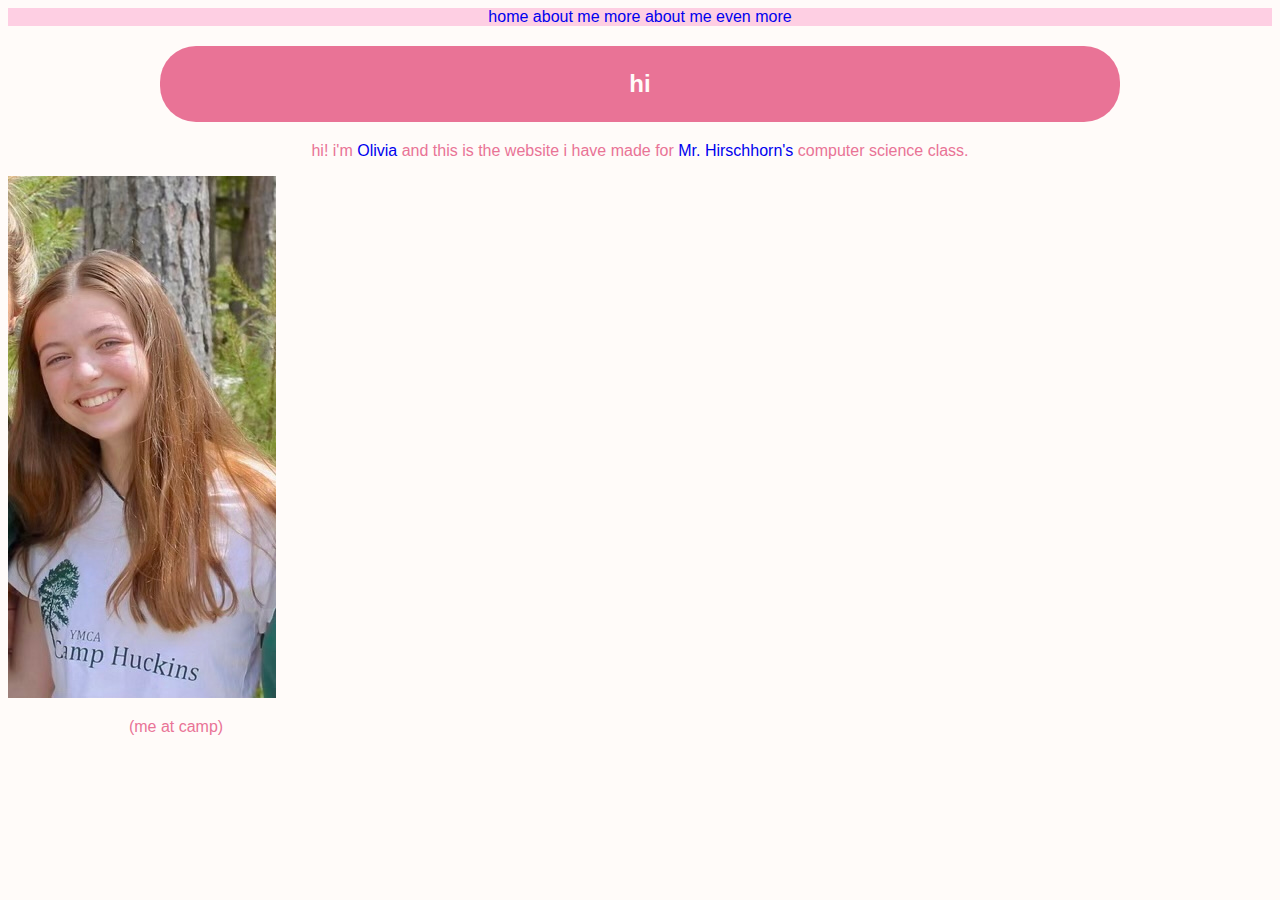
<file: index.html>
<!DOCTYPE html>

<html lang="en">
    <head>
        <!-- Required Bootstrap meta tags -->
        <meta charset="utf-8">
        <meta name="viewport" content="width=device-width, initial-scale=1">

        <!-- Bootstrap CSS -->
        <link href="https://cdn.jsdelivr.net/npm/bootstrap@5.1.3/dist/css/bootstrap.min.css" rel="stylesheet" integrity="sha384-1BmE4kWBq78iYhFldvKuhfTAU6auU8tT94WrHftjDbrCEXSU1oBoqyl2QvZ6jIW3" crossorigin="anonymous">

        <!-- Bootstrap JavaScript Bundle with Popper -->
        <script src="https://cdn.jsdelivr.net/npm/bootstrap@5.1.3/dist/js/bootstrap.bundle.min.js" integrity="sha384-ka7Sk0Gln4gmtz2MlQnikT1wXgYsOg+OMhuP+IlRH9sENBO0LRn5q+8nbTov4+1p" crossorigin="anonymous"></script>

        <!-- CSS -->
        <link href="styles.css" rel="stylesheet">

        <title>olivia!</title>
    </head>
    <body>
        <nav class="navbar navbar-light justify-content-end" >
            <a class="nav-link" href="index.html">home</a> 
            <a class="nav-link" href="page1.html">about me</a>
            <a class="nav-link" href="page2.html">more about me</a>
            <a class="nav-link" href="page3.html">even more</a>
        </nav>
        <h2 class="homehead aligning">hi</h2>
        <p class="hometext aligning">
            hi! i'm <a href="https://twitter.com/oliviarodrigo">Olivia</a> and this is the website i have made for <a href="https://twitter.com/jhirschhorn">Mr. Hirschhorn's</a> computer science class.
        </p>
        <div class="mx-auto card">
            <img class="card-img-top" alt="me" src="media/me.jpg">
            <p class="hometext card-body">(me at camp)</p>
        </div>
        
    </body>
</html>
</file>
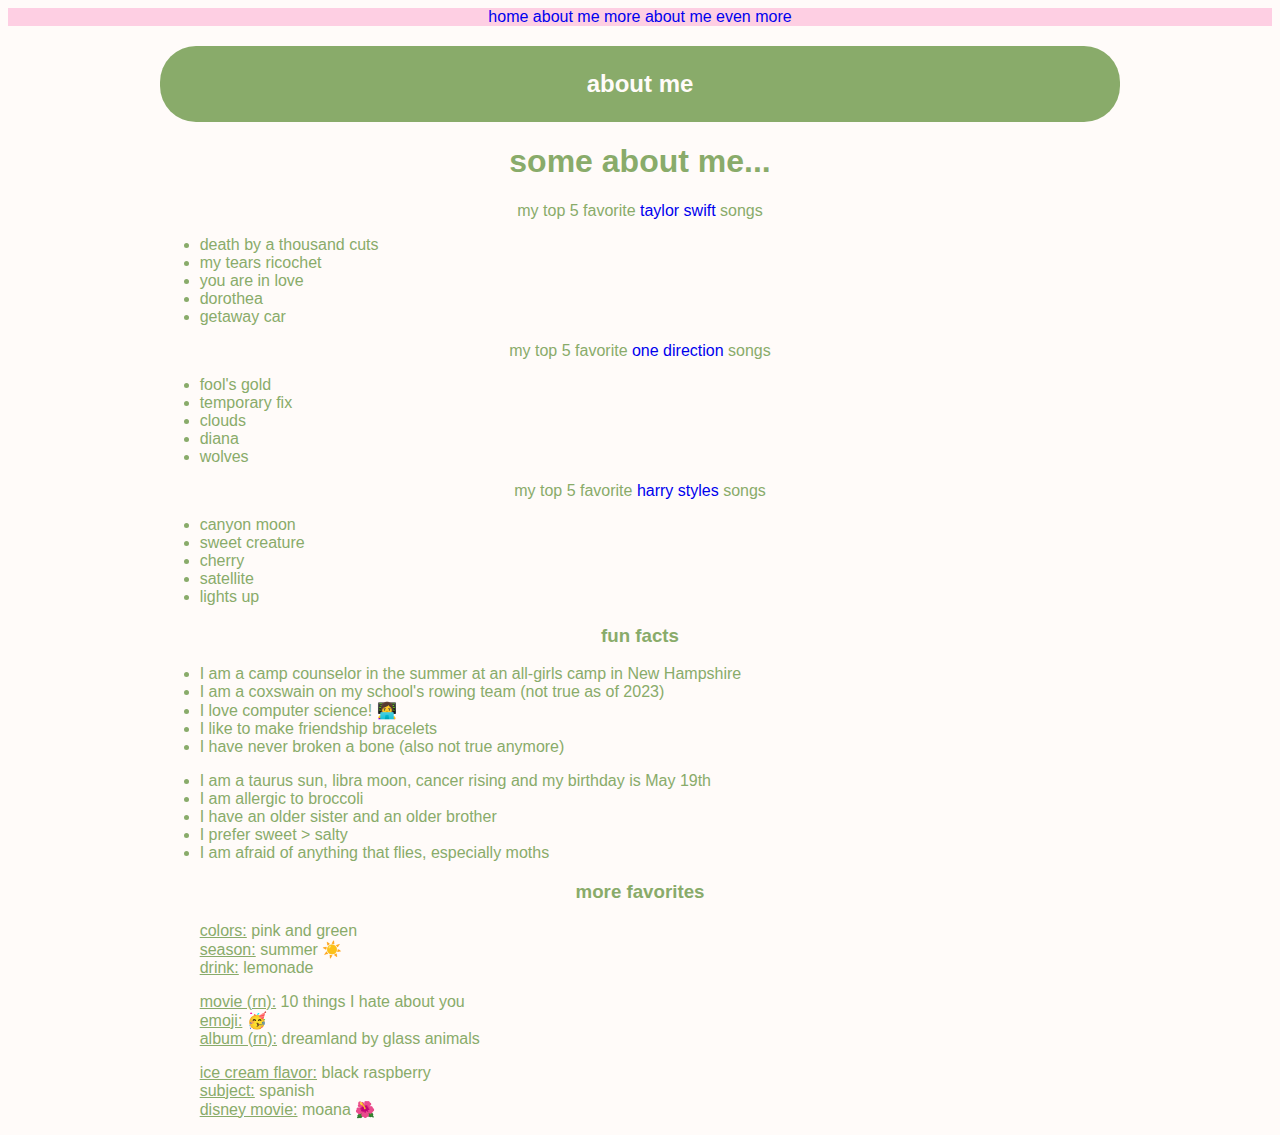
<file: page1.html>
<!DOCTYPE html>

<html lang="en">
    <head>
        <!-- Required Bootstrap meta tags -->
        <meta charset="utf-8">
        <meta name="viewport" content="width=device-width, initial-scale=1">

        <!-- Bootstrap CSS -->
        <link href="https://cdn.jsdelivr.net/npm/bootstrap@5.1.3/dist/css/bootstrap.min.css" rel="stylesheet" integrity="sha384-1BmE4kWBq78iYhFldvKuhfTAU6auU8tT94WrHftjDbrCEXSU1oBoqyl2QvZ6jIW3" crossorigin="anonymous">

        <!-- Bootstrap JavaScript Bundle with Popper -->
        <script src="https://cdn.jsdelivr.net/npm/bootstrap@5.1.3/dist/js/bootstrap.bundle.min.js" integrity="sha384-ka7Sk0Gln4gmtz2MlQnikT1wXgYsOg+OMhuP+IlRH9sENBO0LRn5q+8nbTov4+1p" crossorigin="anonymous"></script>

        <!-- CSS -->
        <link href="styles.css" rel="stylesheet">

        <title>olivia!</title>
    </head>
    <body>
        <nav class="navbar navbar-light justify-content-end" >
            <a class="nav-link" href="index.html">home</a>
            <a class="nav-link" href="page1.html">about me</a>
            <a class="nav-link" href="page2.html">more about me</a>
            <a class="nav-link" href="page3.html">even more</a>
        </nav>
        <h2 class="abouthead aligning">about me</h2>
        <div class="aligning abouttext">
            <h1 style="text-align: center;">some about me...</h1>
        </div>
        <div class="row aligning abouttext">
            <div class="col">
                <p>my top 5 favorite <a href="https://open.spotify.com/artist/06HL4z0CvFAxyc27GXpf02">taylor swift</a> songs</p>
                <ul> 
                    <li>death by a thousand cuts</li>
                    <li>my tears ricochet</li>
                    <li>you are in love</li>
                    <li>dorothea</li>
                    <li>getaway car</li>
                </ul>
            </div>
            <div class="col">
                <p>my top 5 favorite <a href="https://open.spotify.com/artist/4AK6F7OLvEQ5QYCBNiQWHq">one direction</a> songs</p>
                <ul>
                    <li>fool's gold</li>
                    <li>temporary fix</li>
                    <li>clouds</li>
                    <li>diana</li>
                    <li>wolves</li>
                </ul>
            </div>
            <div class="col">
                <p>my top 5 favorite <a href="https://open.spotify.com/artist/6KImCVD70vtIoJWnq6nGn3">harry styles</a> songs</p>
                <ul>
                    <li>canyon moon</li>
                    <li>sweet creature</li>
                    <li>cherry</li>
                    <li>satellite</li>
                    <li>lights up</li>
                </ul>
            </div>
        </div>
        <div class="row aligning abouttext">
            <h3>fun facts</h3>
            <div class="col">
                <ul>
                    <li>I am a camp counselor in the summer at an all-girls camp in New Hampshire</li>
                    <li>I am a coxswain on my school's rowing team (not true as of 2023)</li>
                    <li>I love computer science! 👩‍💻</li>
                    <li>I like to make friendship bracelets</li>
                    <li>I have never broken a bone (also not true anymore)</li>
                </ul>
            </div>
            <div class="col">
                <ul>
                    <li>I am a taurus sun, libra moon, cancer rising and my birthday is May 19th</li>
                    <li>I am allergic to broccoli </li>
                    <li>I have an older sister and an older brother</li>
                    <li>I prefer sweet > salty</li>
                    <li>I am afraid of anything that flies, especially moths</li>
                </ul>
            </div>
        </div>
        <div class="row aligning abouttext">
            <h3>more favorites</h3>
            <div class="col">
                <ol>
                    <li><u>colors:</u> pink and green</li>
                    <li><u>season:</u> summer ☀️</li>
                    <li><u>drink:</u> lemonade</li>
                </ol>
            </div>
            <div class="col">
                <ol>
                    <li><u>movie (rn):</u> 10 things I hate about you</li>
                    <li><u>emoji:</u> 🥳</li>
                    <li><u>album (rn):</u> dreamland by glass animals</li>
                </ol>
            </div>
            <div class="col">
                <ol>
                    <li><u>ice cream flavor:</u> black raspberry</li>
                    <li><u>subject:</u> spanish</li>
                    <li><u>disney movie:</u> moana 🌺</li>
                    <li><u></u> </li>
                </ol>
            </div>
        </div>
    </body>
</html>
</file>
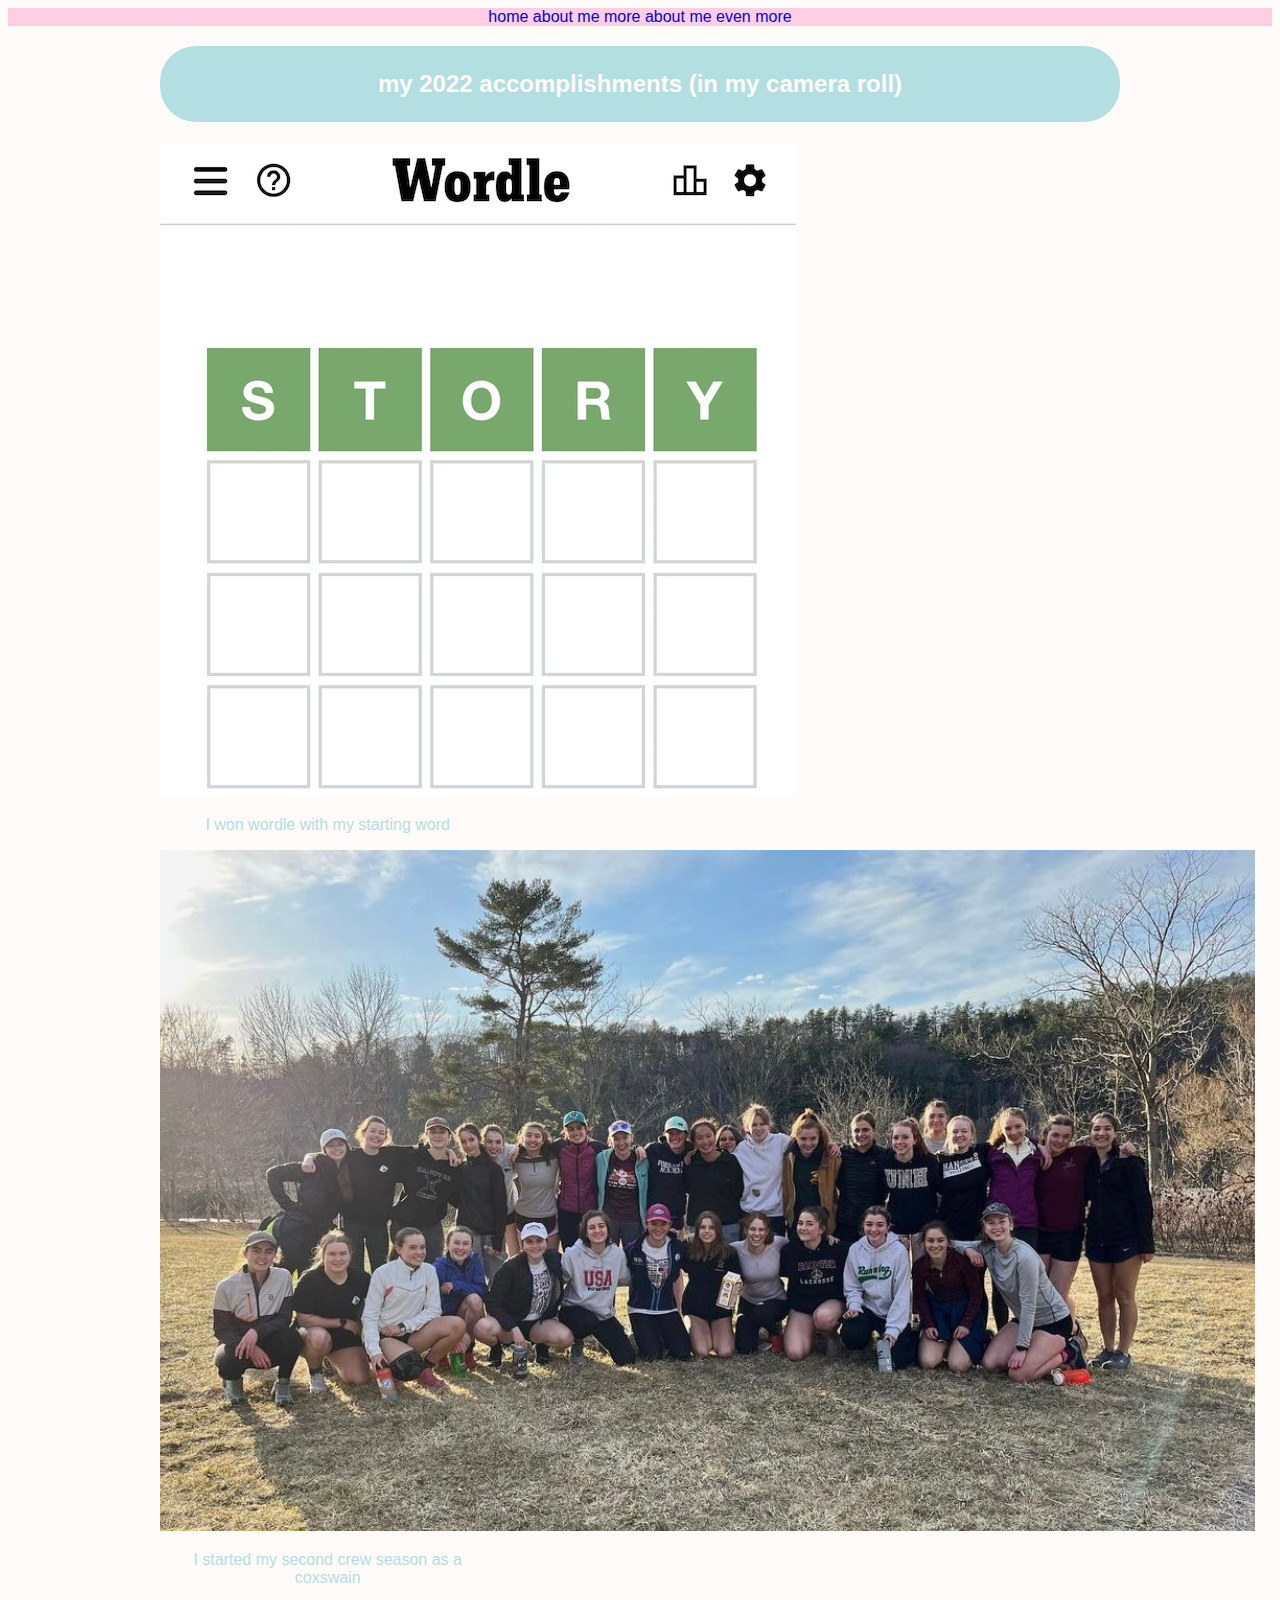
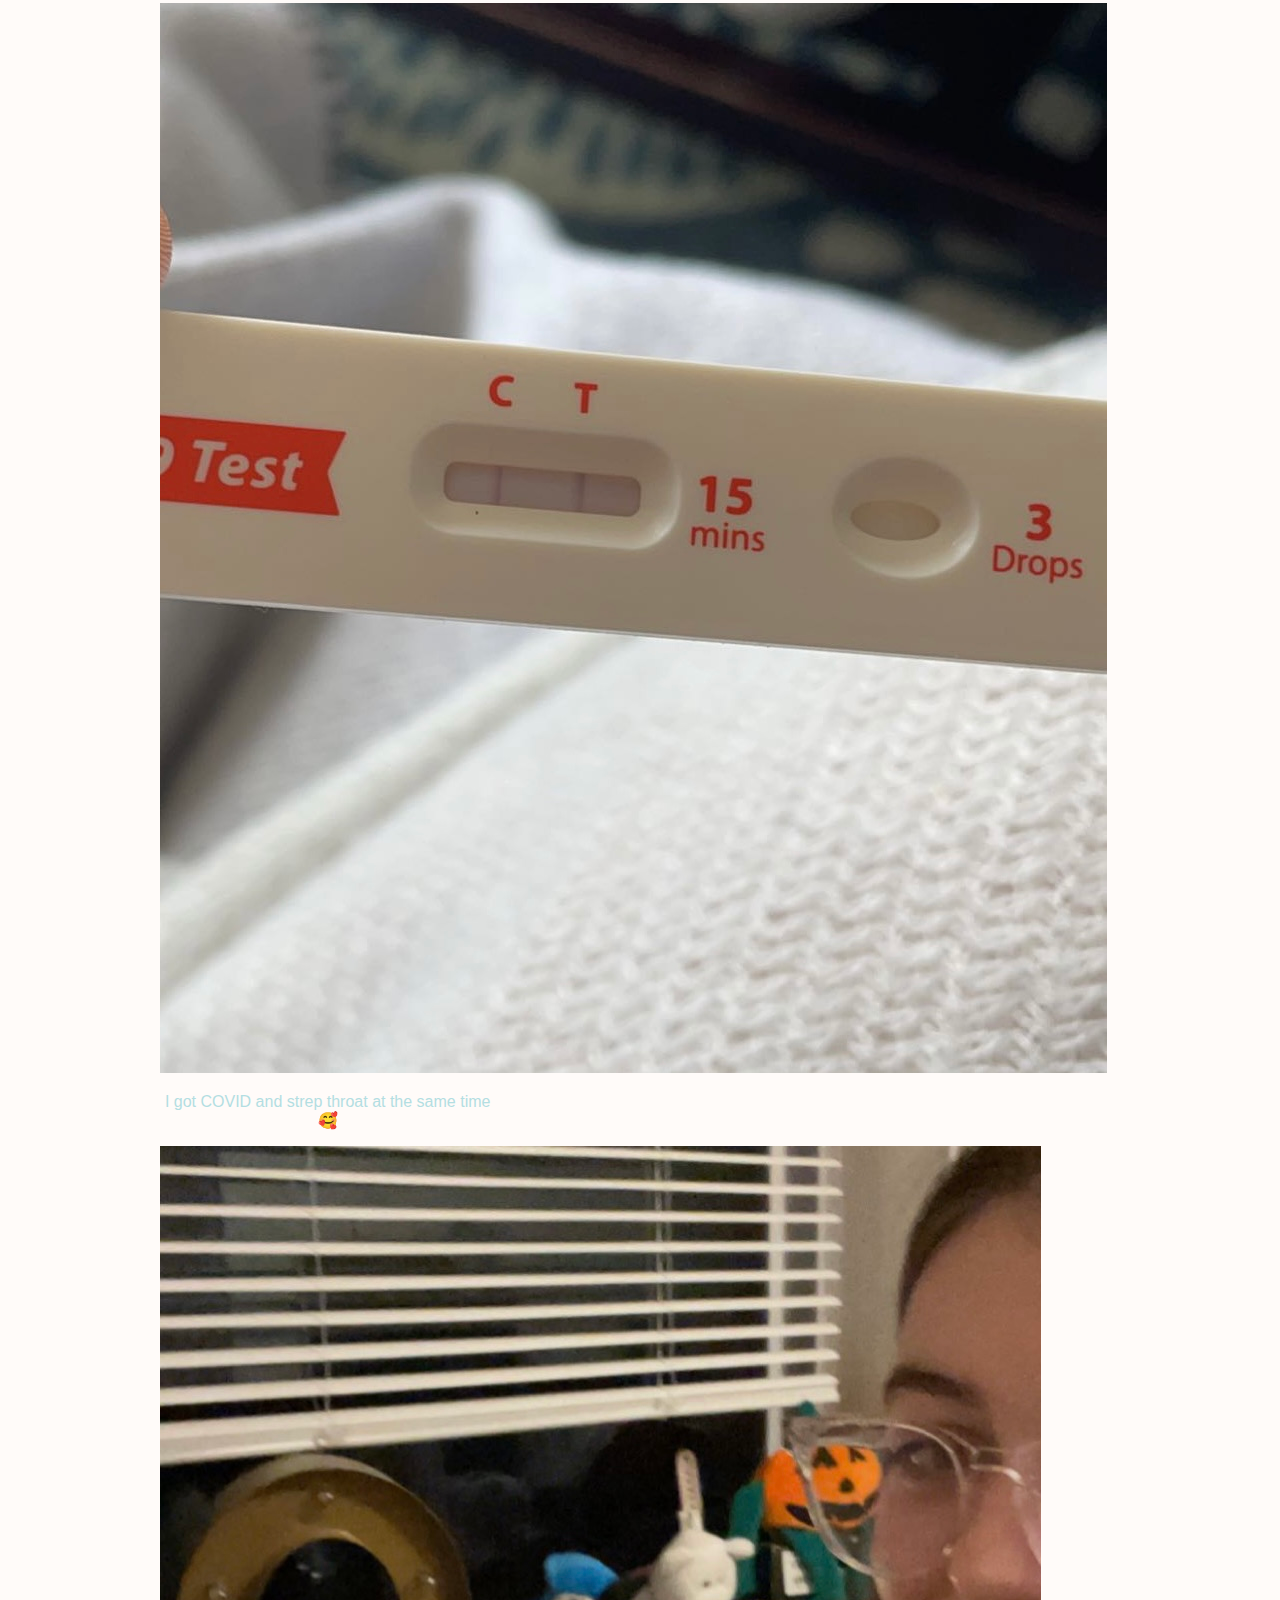
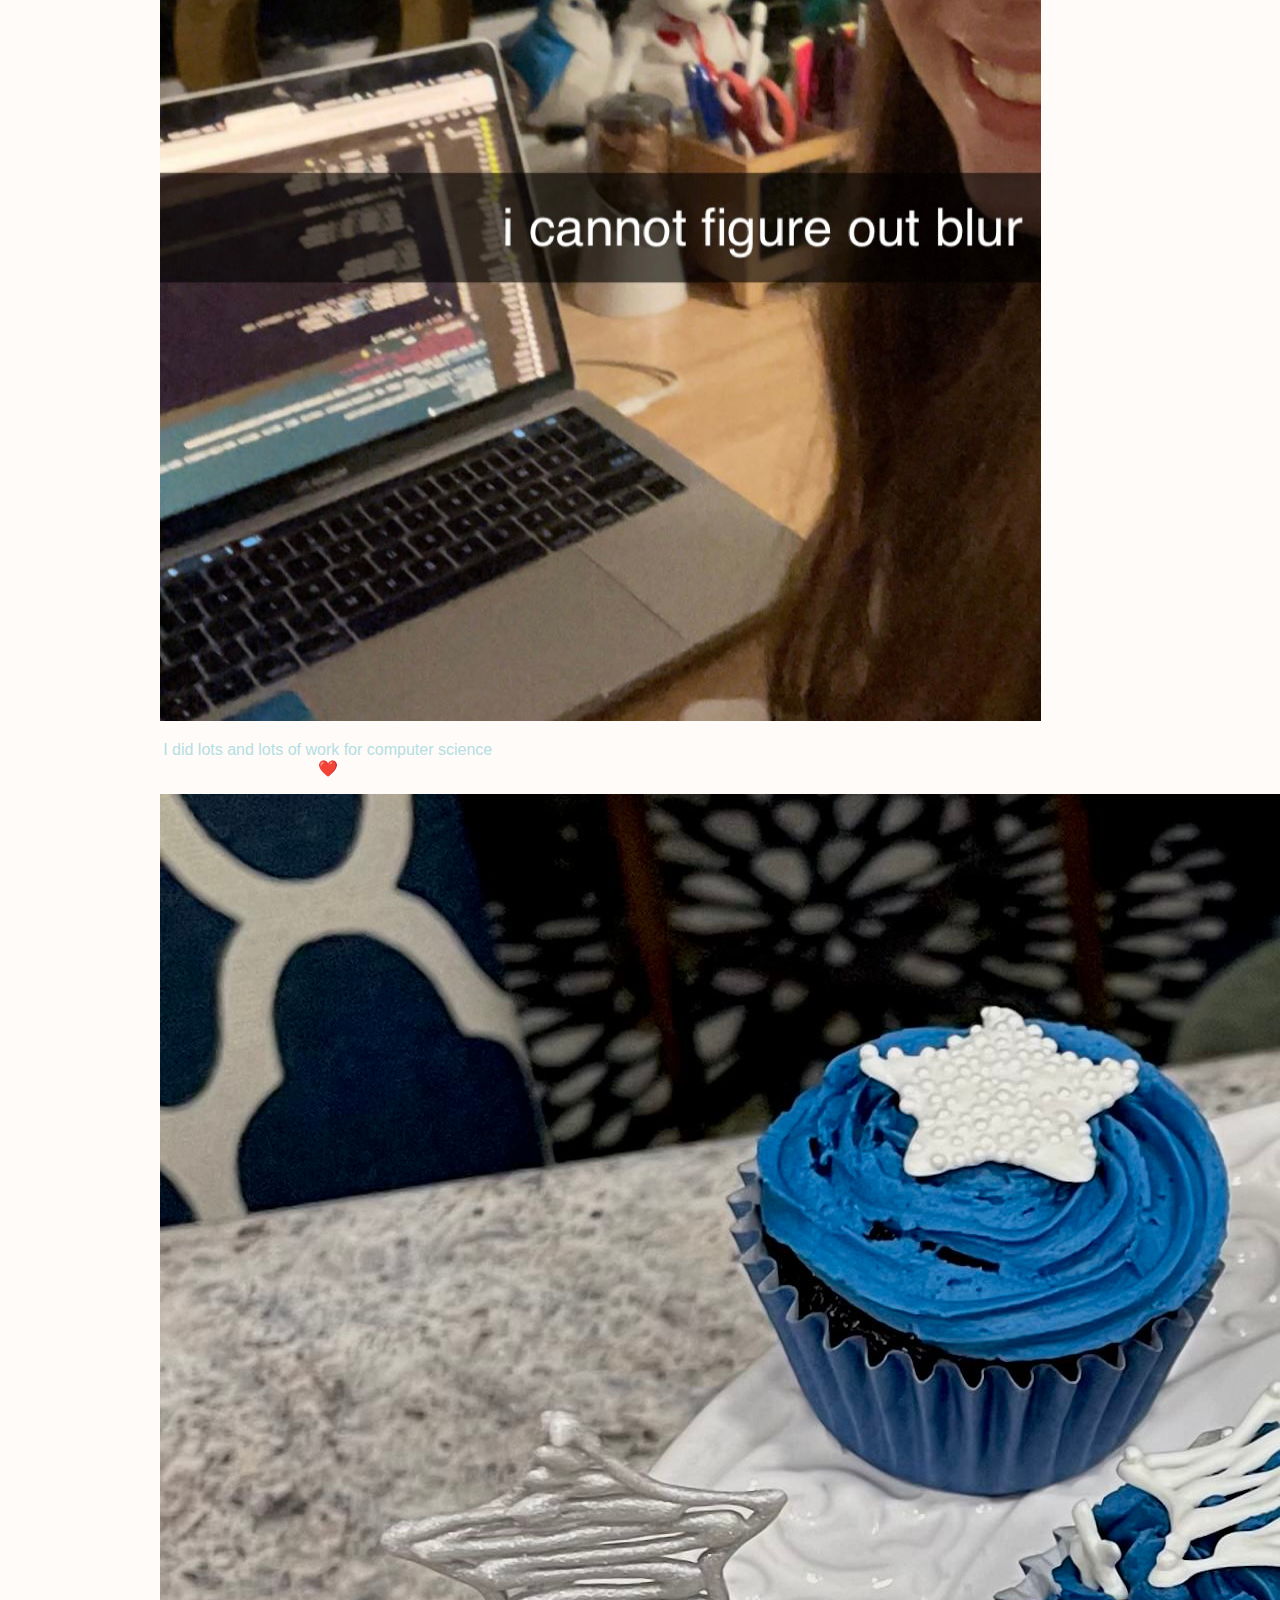
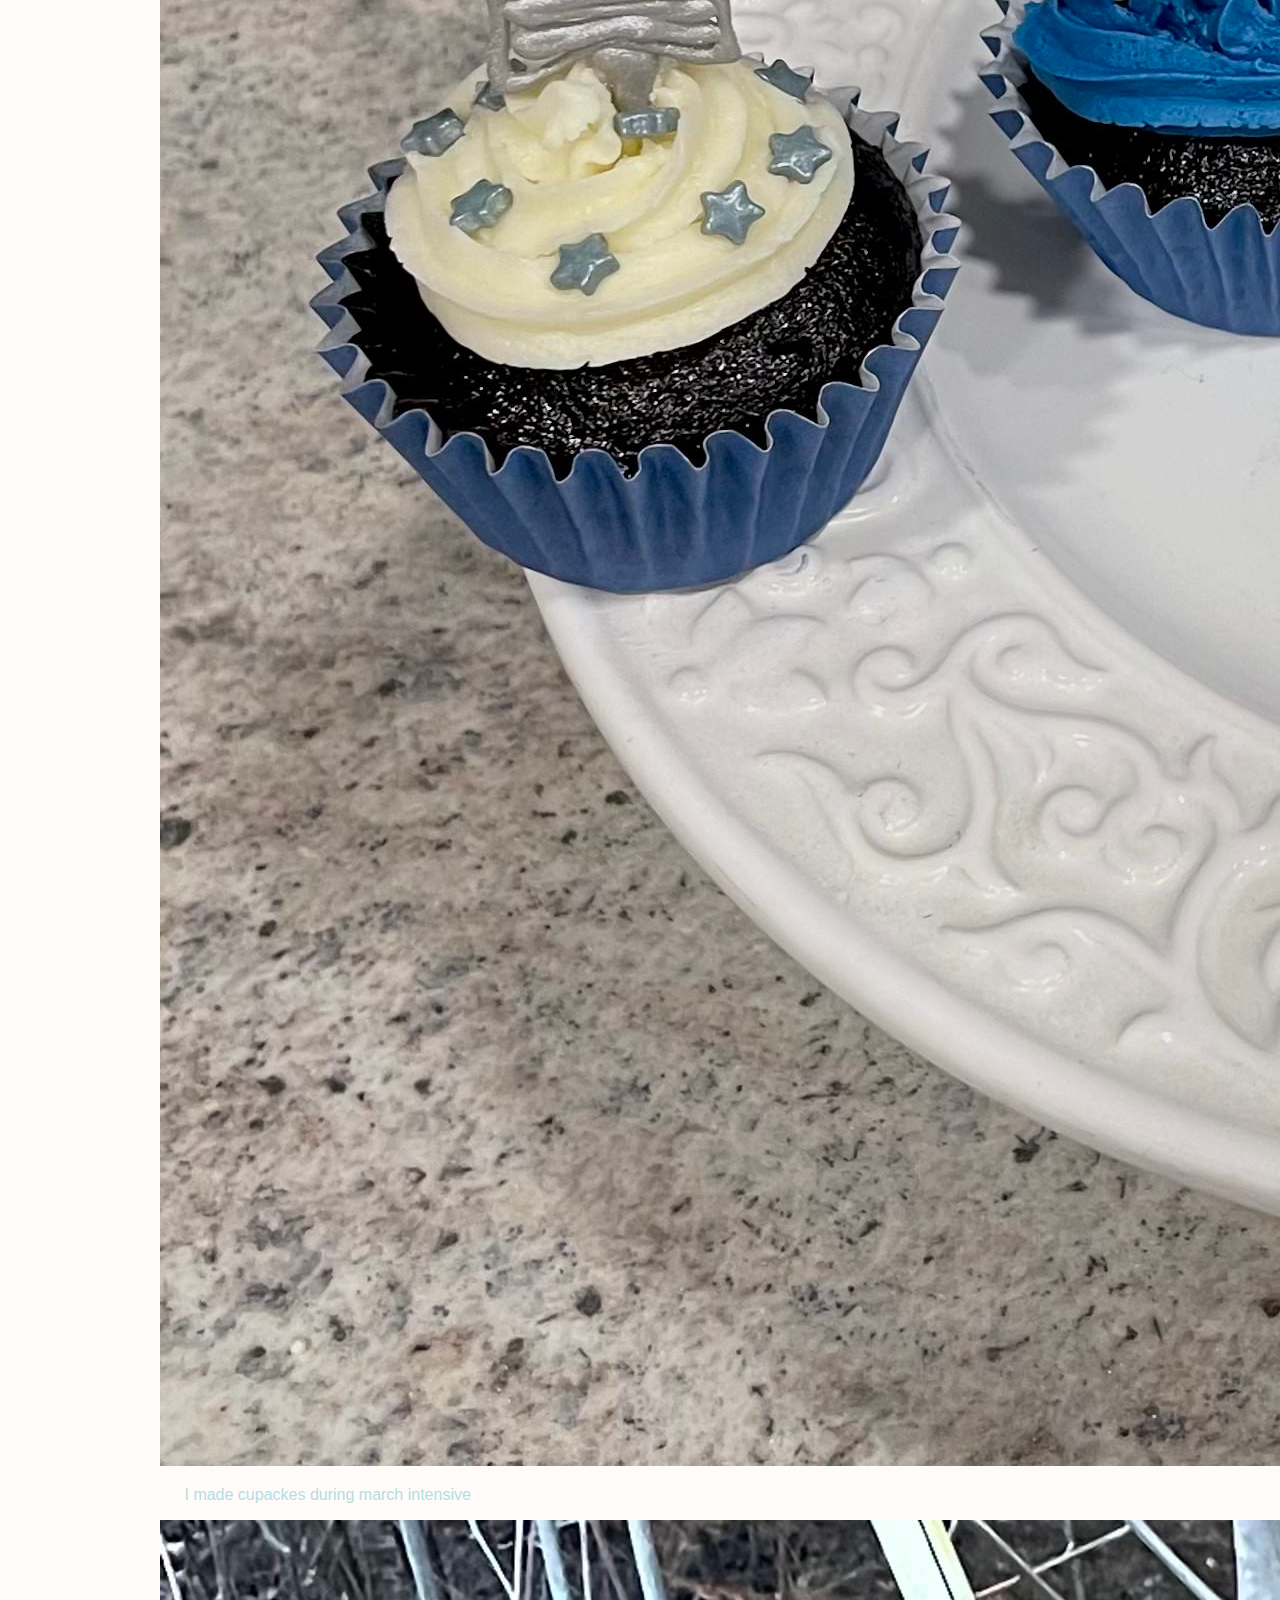
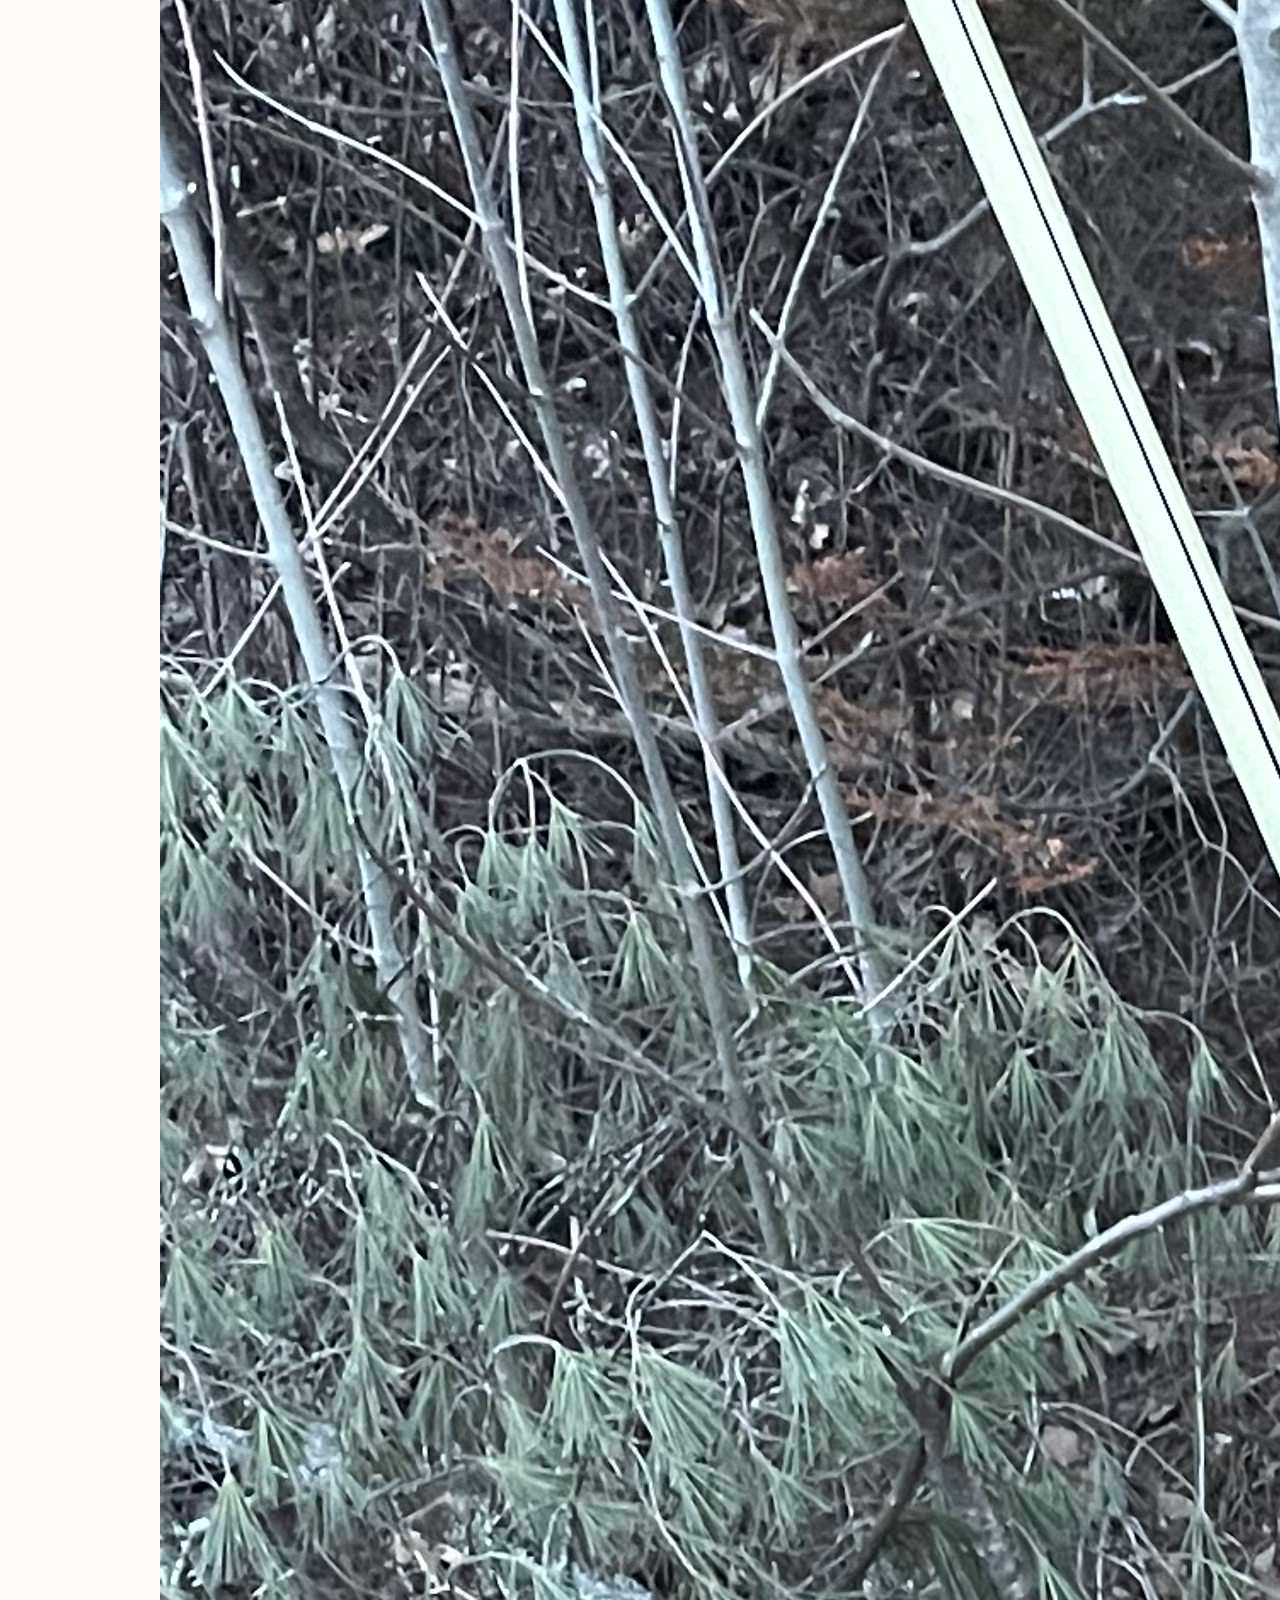
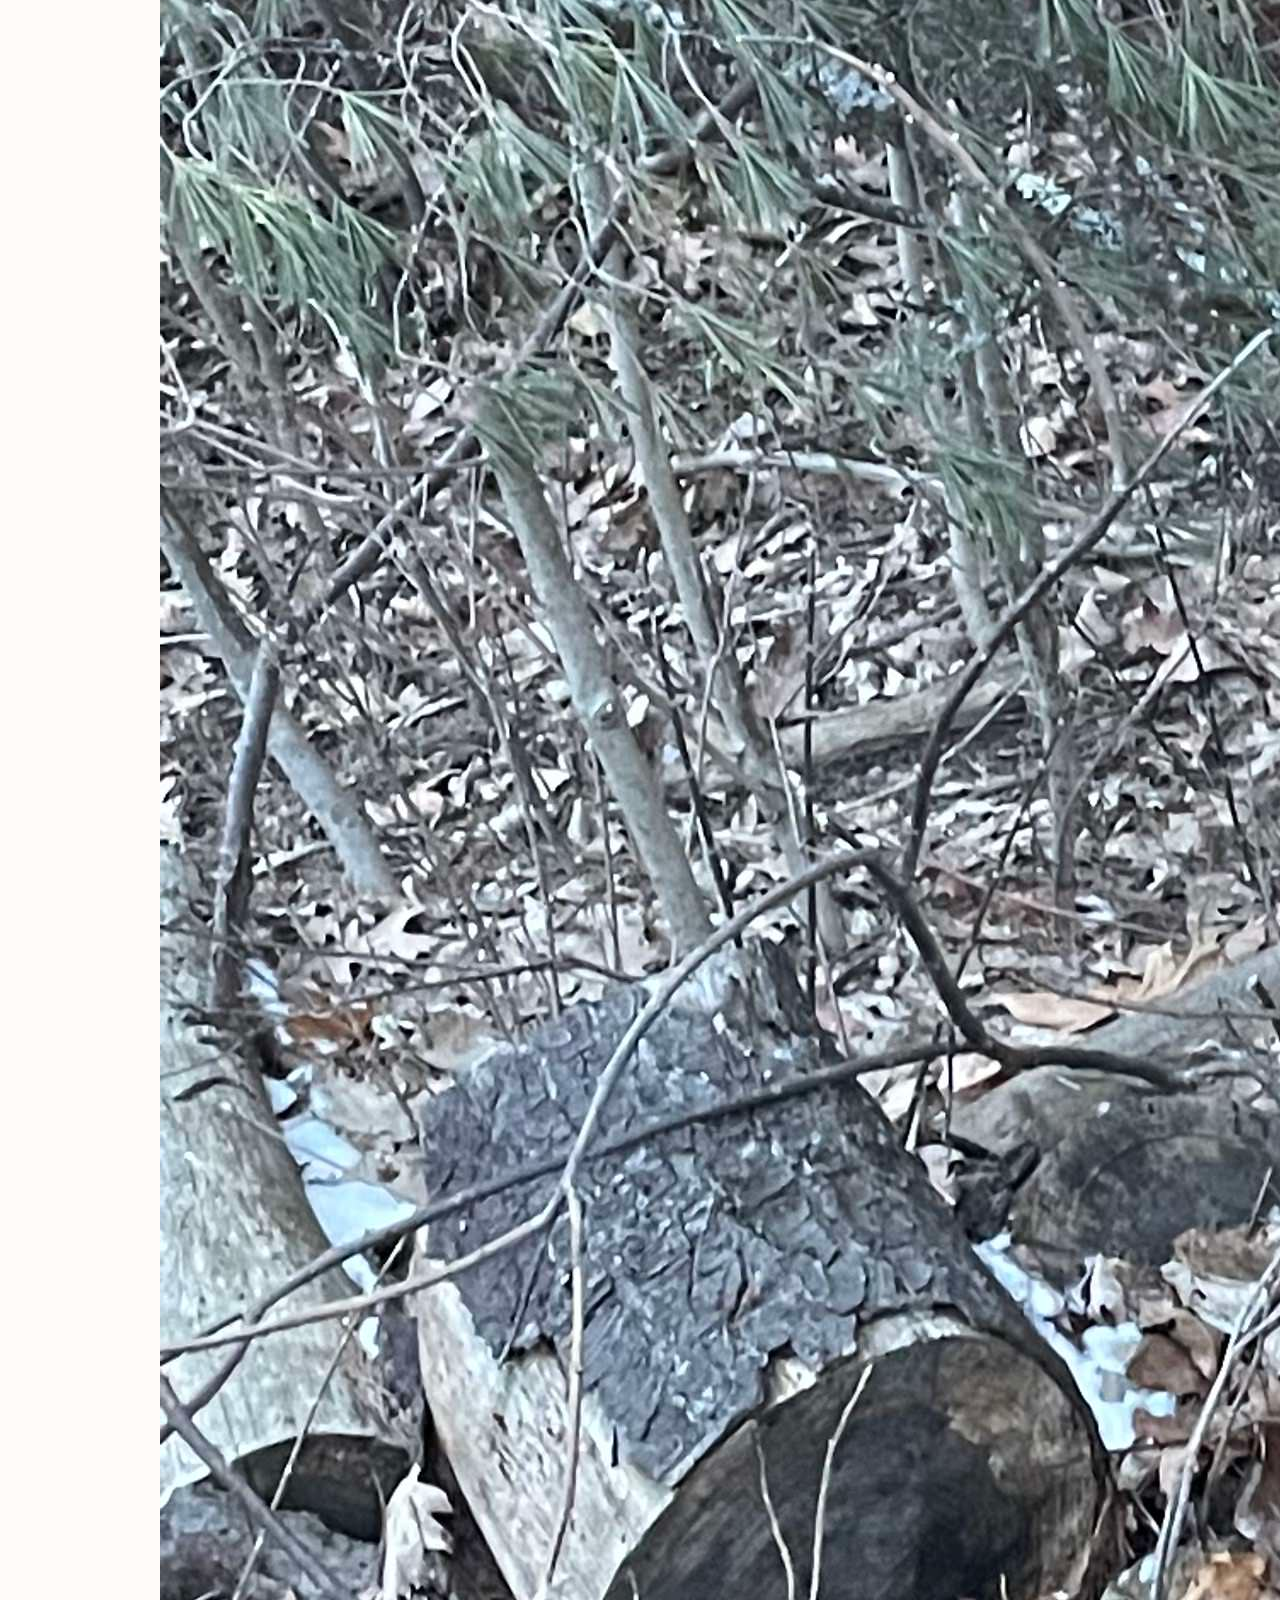
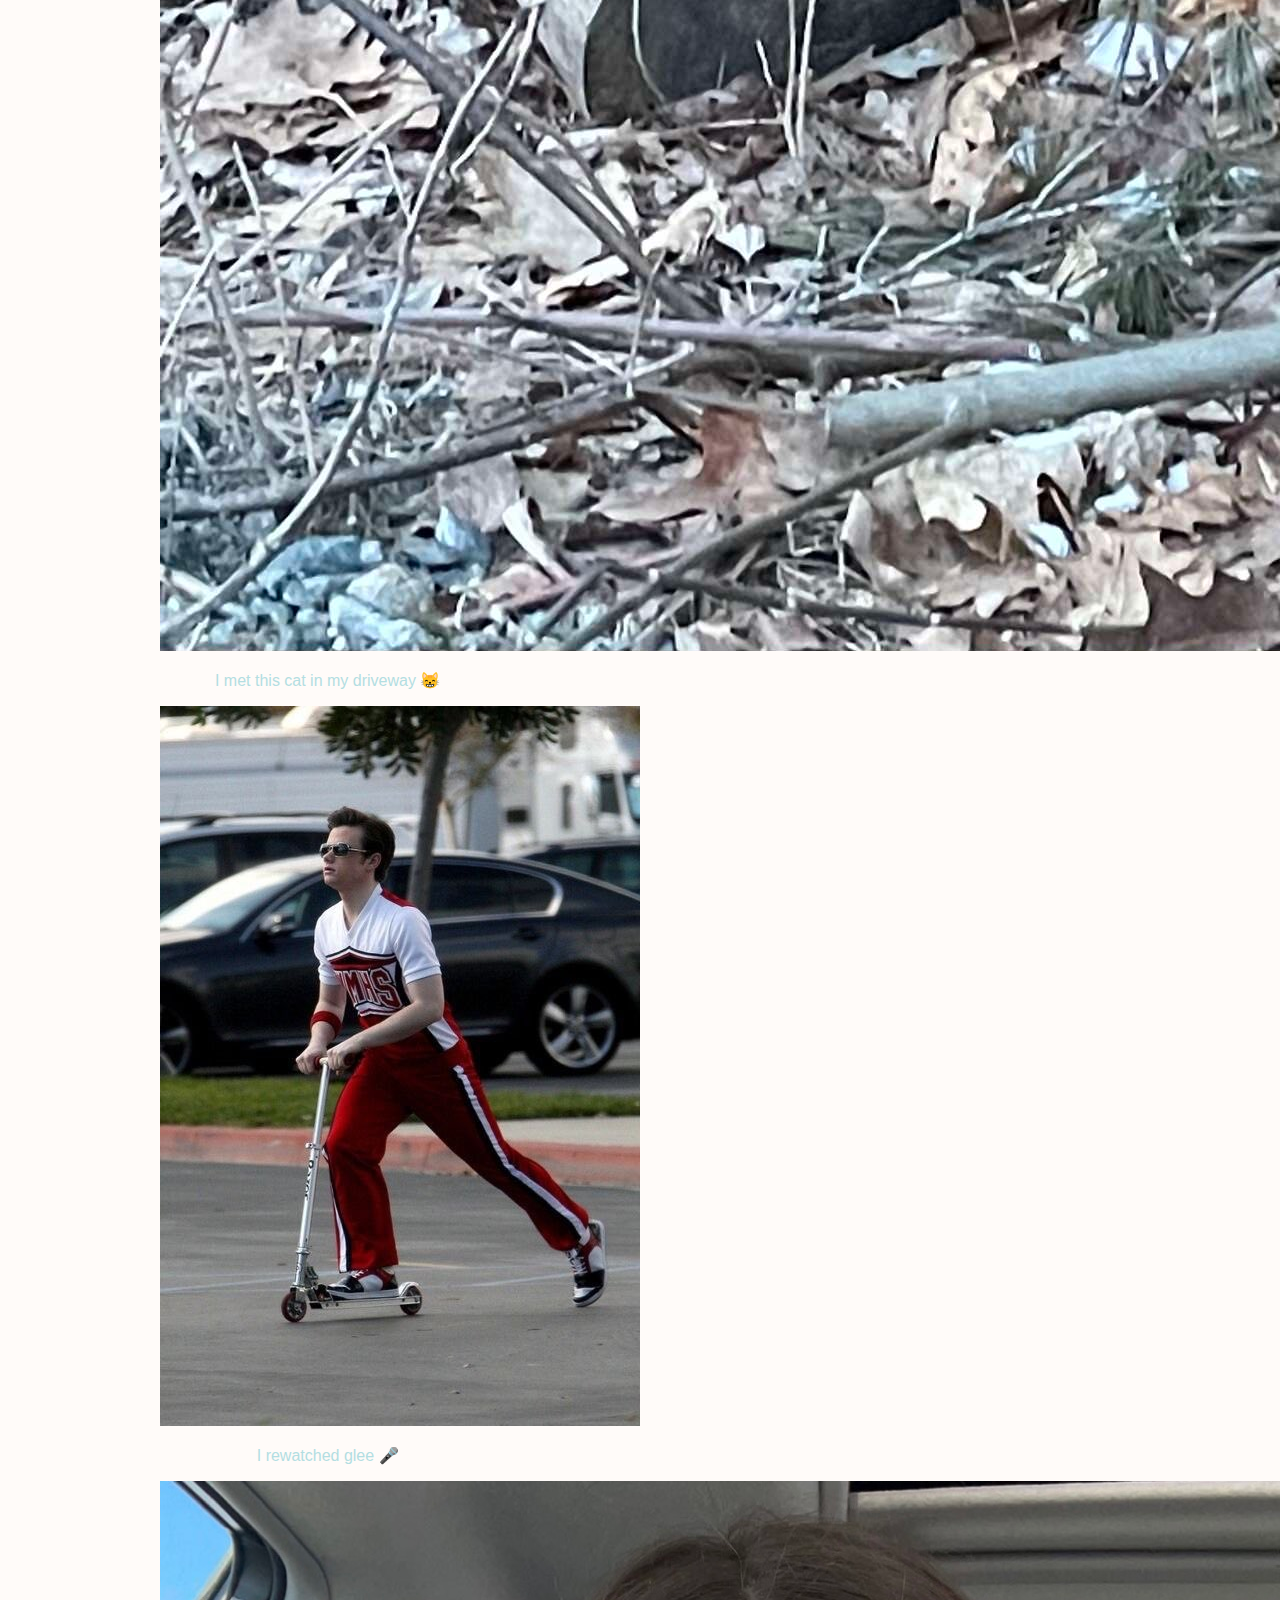
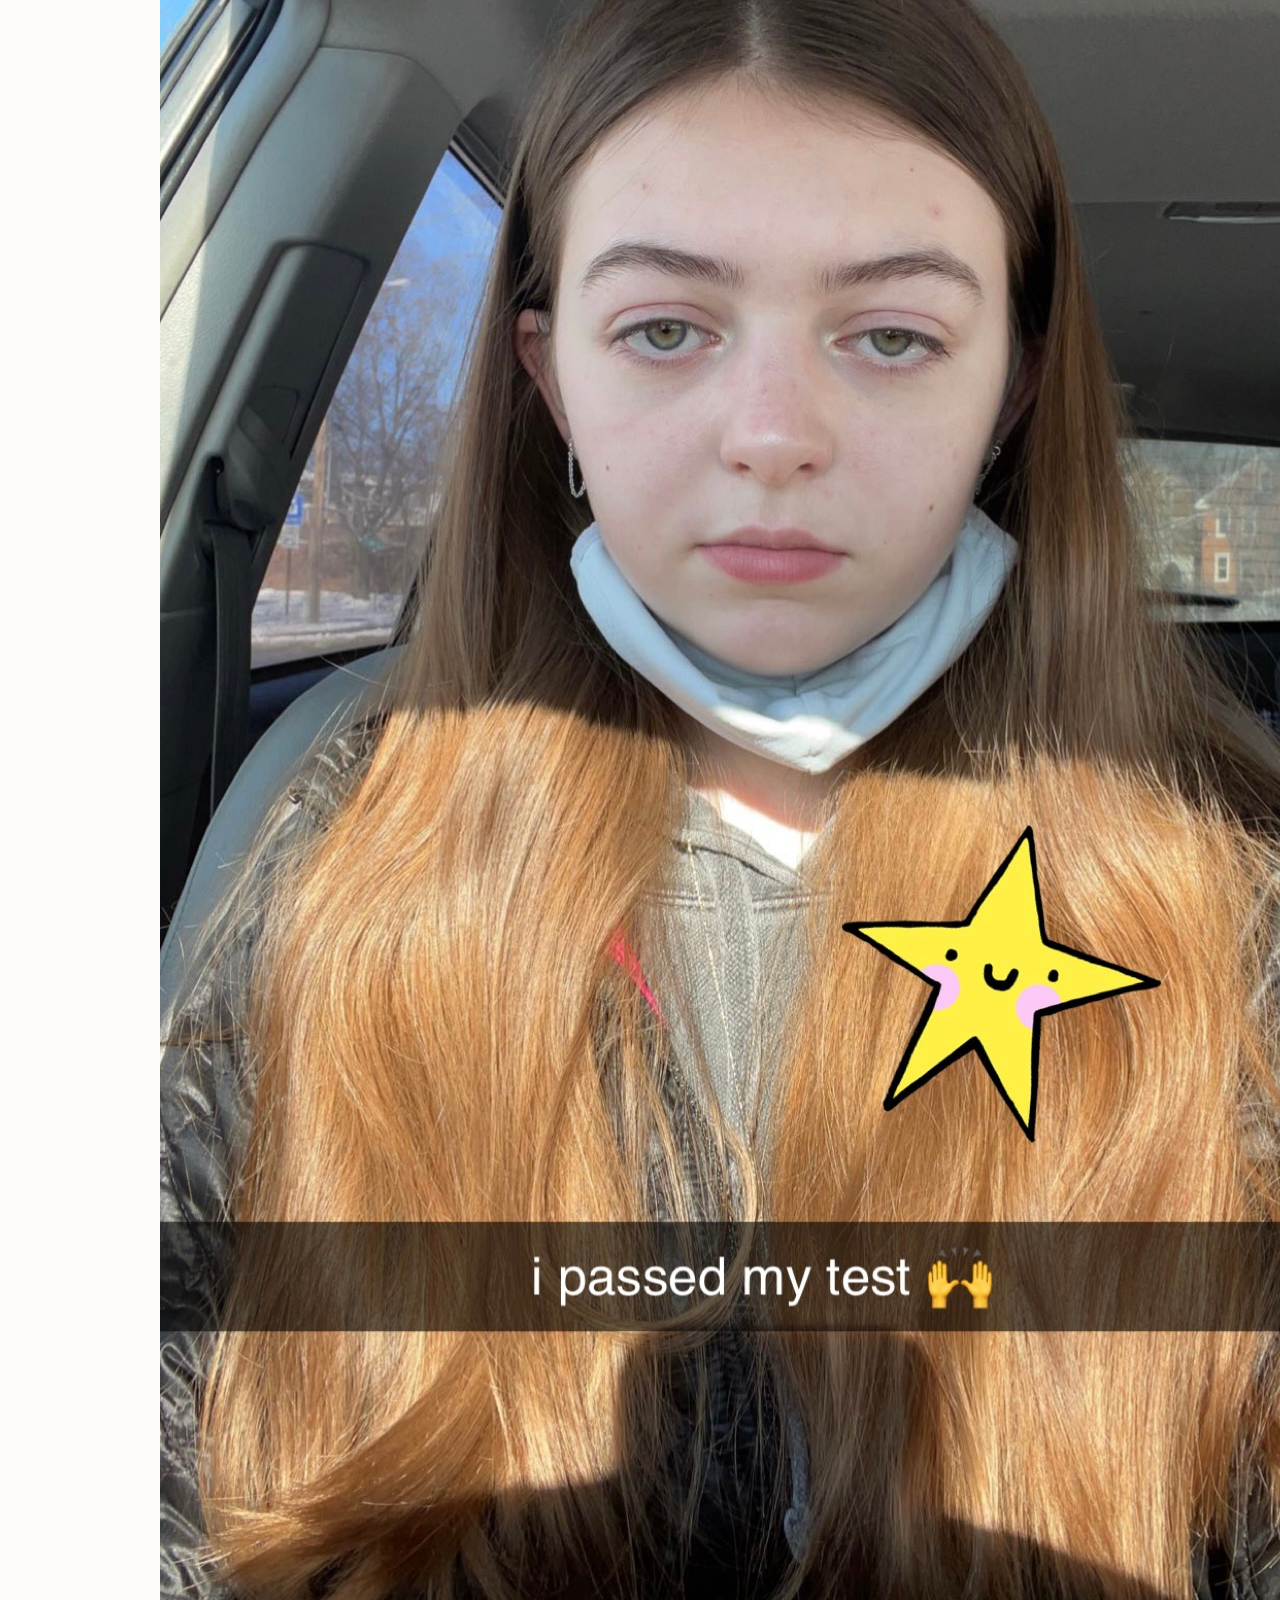
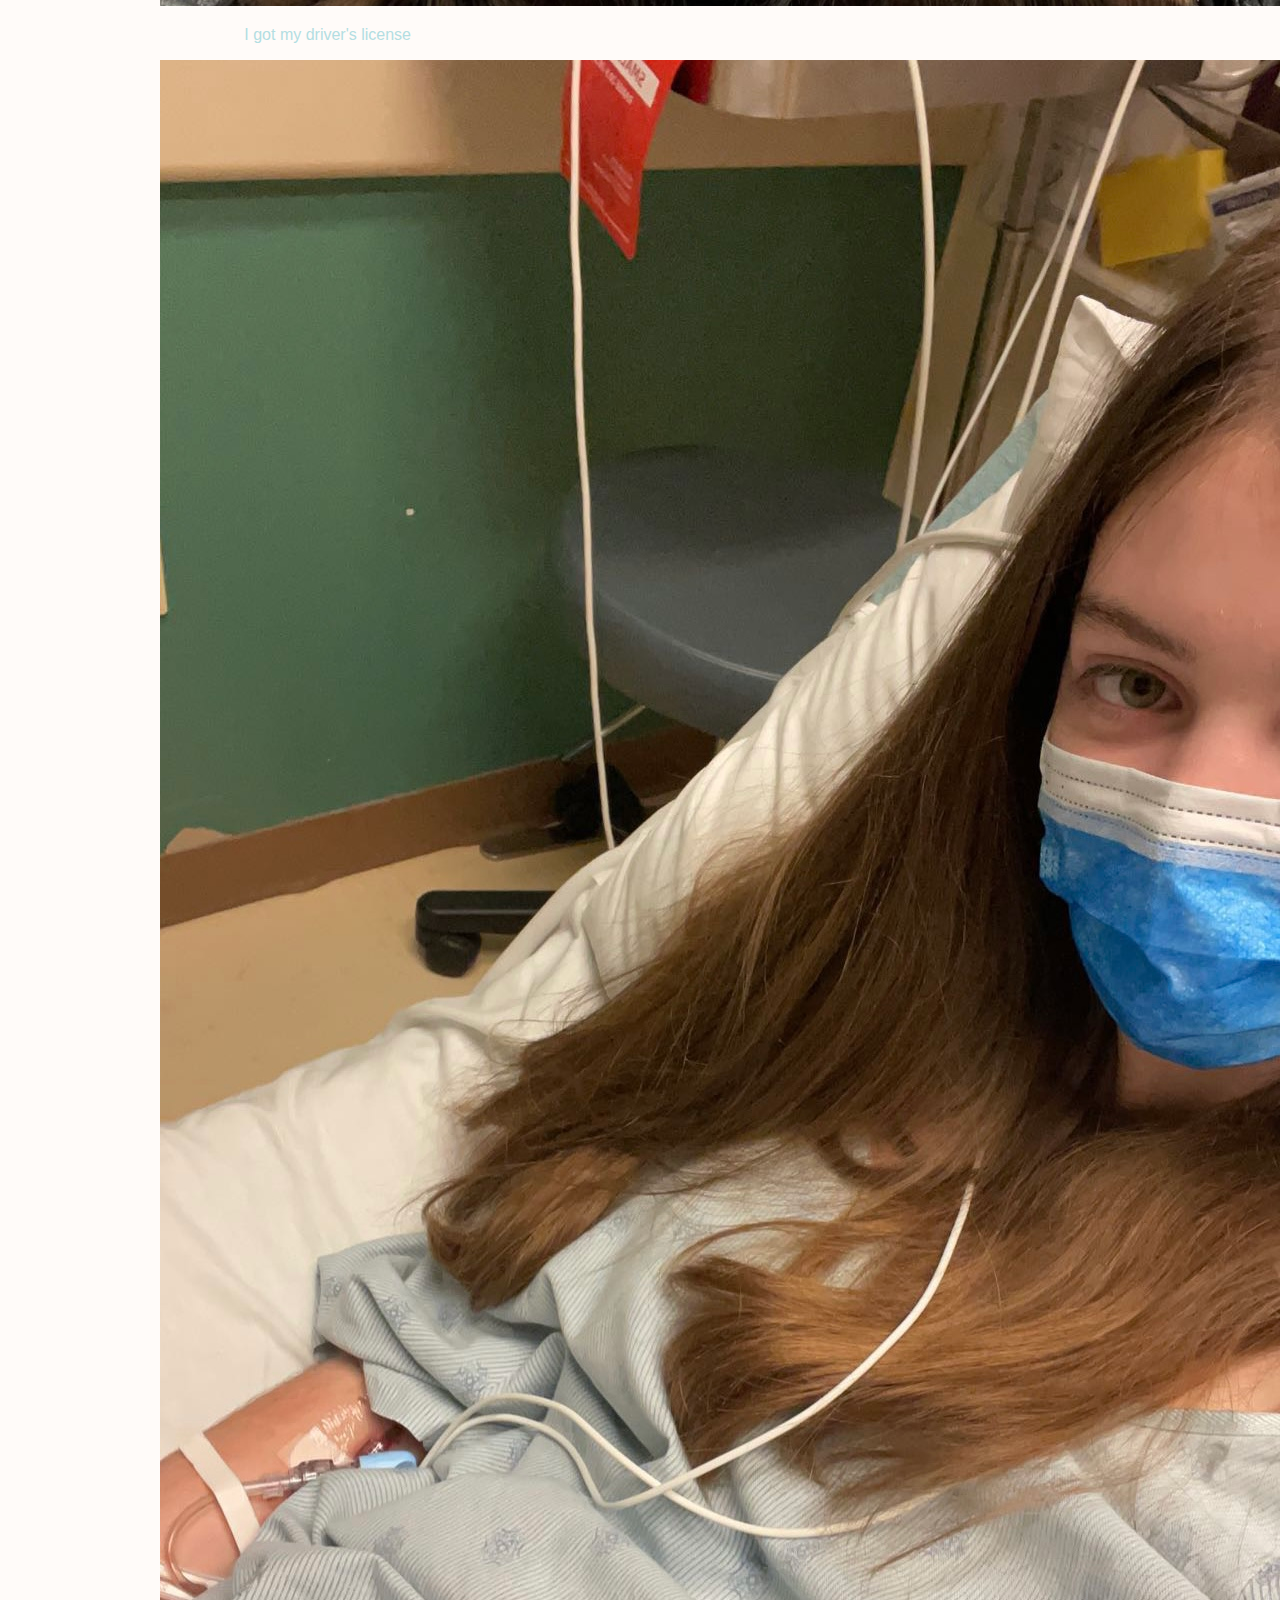
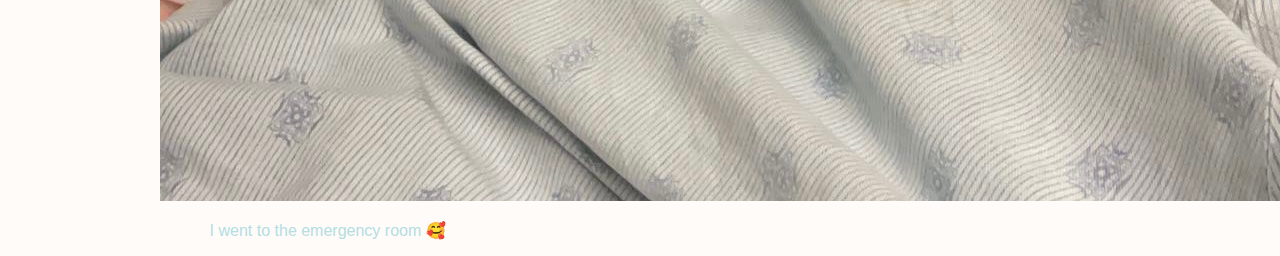
<file: page2.html>
<!DOCTYPE html>

<html lang="en">
    <head>
        <!-- Required Bootstrap meta tags -->
        <meta charset="utf-8">
        <meta name="viewport" content="width=device-width, initial-scale=1">

        <!-- Bootstrap CSS -->
        <link href="https://cdn.jsdelivr.net/npm/bootstrap@5.1.3/dist/css/bootstrap.min.css" rel="stylesheet" integrity="sha384-1BmE4kWBq78iYhFldvKuhfTAU6auU8tT94WrHftjDbrCEXSU1oBoqyl2QvZ6jIW3" crossorigin="anonymous">

        <!-- Bootstrap JavaScript Bundle with Popper -->
        <script src="https://cdn.jsdelivr.net/npm/bootstrap@5.1.3/dist/js/bootstrap.bundle.min.js" integrity="sha384-ka7Sk0Gln4gmtz2MlQnikT1wXgYsOg+OMhuP+IlRH9sENBO0LRn5q+8nbTov4+1p" crossorigin="anonymous"></script>

        <!-- CSS -->
        <link href="styles.css" rel="stylesheet">

        <title>olivia!</title>
    </head>
    <body>
        <nav class="navbar navbar-light justify-content-end" >
            <a class="nav-link" href="index.html">home</a> 
            <a class="nav-link" href="page1.html">about me</a>
            <a class="nav-link" href="page2.html">more about me</a>
            <a class="nav-link" href="page3.html">even more</a>
        </nav>
        <h2 class="morehead aligning">my 2022 accomplishments (in my camera roll)</h2>
        <div class="row py-4 aligning moretext">
            <div class="col">
                <div class="card">
                    <img class="card-img-top img-fluid" alt="wordle win" src="media/wordle-win.png">
                    <p class="card-body">I won wordle with my starting word</p>
                </div>
            </div>
            <div class="col">
                <div class="card">
                    <img class="card-img-top img-fluid" alt="crew team" src="media/crewgroup.jpg">
                    <p class="card-body">I started my second crew season as a coxswain</p>
                </div>
            </div> 
            <div class="col">
                <div class="card">
                    <img class="card-img-top img-fluid" alt="covid test" src="media/covtest.jpg">
                    <p class="card-body">I got COVID and strep throat at the same time 🥰</p>
                </div>
            </div> 
        </div>
        <div class="row py-4 aligning moretext">
            <div class="col">
                <div class="card">
                    <img class="card-img-top img-fluid" alt="coding fun" src="media/coding.jpg">
                    <p class="card-body">I did lots and lots of work for computer science ❤️</p>
                </div>
            </div>
            <div class="col">
                <div class="card">
                    <img class="card-img-top img-fluid" alt="cupcakes" src="media/finished_cupcakes.jpg">
                    <p class="card-body">I made cupackes during march intensive</p>
                </div>
            </div> 
            <div class="col">
                <div class="card">
                    <img class="card-img-top img-fluid" alt="cat that I met" src="media/cat.jpg">
                    <p class="card-body">I met this cat in my driveway 😸</p>
                </div>
            </div> 
        </div>
        <div class="row py-4 aligning moretext">
            <div class="col">
                <div class="card">
                    <img class="card-img-top img-fluid" alt="kurt hummel on a scooter" src="media/kurt-scooter.JPG">
                    <p class="card-body">I rewatched glee 🎤</p>
                </div>
            </div>
            <div class="col">
                <div class="card">
                    <img class="card-img-top img-fluid" alt="driver's test" src="media/driving.jpg">
                    <p class="card-body">I got my driver's license</p>
                </div>
            </div> 
            <div class="col">
                <div class="card">
                    <img class="card-img-top img-fluid" alt="me in the er" src="media/er.jpg">
                    <p class="card-body">I went to the emergency room 🥰</p>
                </div>
            </div> 
        </div>
    </body>
</html>
</file>
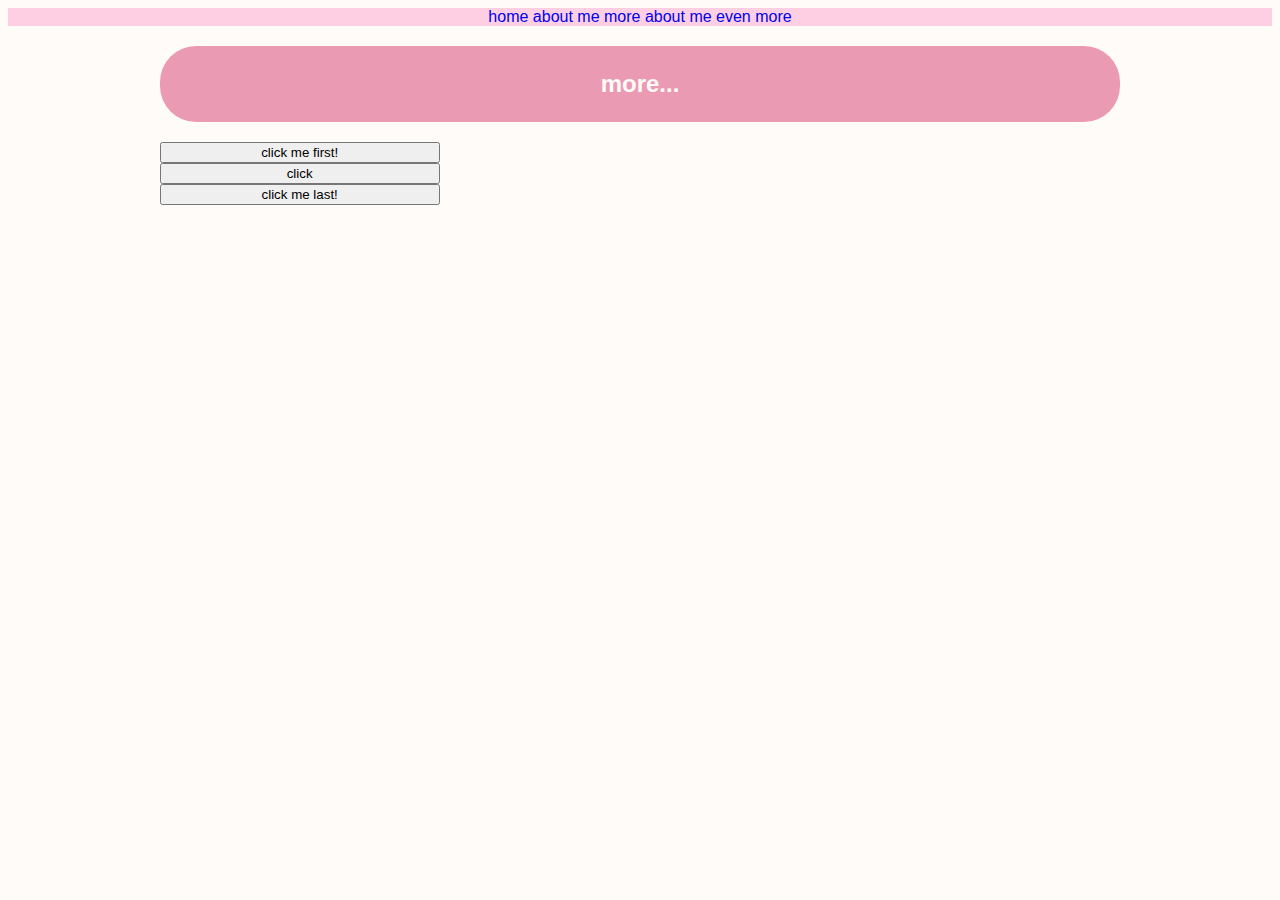
<file: page3.html>
<!DOCTYPE html>

<html lang="en">
    <head>
        <!-- Required Bootstrap meta tags -->
        <meta charset="utf-8">
        <meta name="viewport" content="width=device-width, initial-scale=1">

        <!-- Bootstrap CSS -->
        <link href="https://cdn.jsdelivr.net/npm/bootstrap@5.1.3/dist/css/bootstrap.min.css" rel="stylesheet" integrity="sha384-1BmE4kWBq78iYhFldvKuhfTAU6auU8tT94WrHftjDbrCEXSU1oBoqyl2QvZ6jIW3" crossorigin="anonymous">

        <!-- Bootstrap JavaScript Bundle with Popper -->
        <script src="https://cdn.jsdelivr.net/npm/bootstrap@5.1.3/dist/js/bootstrap.bundle.min.js" integrity="sha384-ka7Sk0Gln4gmtz2MlQnikT1wXgYsOg+OMhuP+IlRH9sENBO0LRn5q+8nbTov4+1p" crossorigin="anonymous"></script>

        <!-- CSS -->
        <link href="styles.css" rel="stylesheet">

        <title>olivia!</title>
        <script>
            document.addEventListener('DOMContentLoaded', function() {
                document.querySelector("#b1").addEventListener('click', function() {
                    document.getElementById("p1").style.visibility = "visible"; });
                
                document.querySelector("#b2").addEventListener('click', function() {
                    document.getElementById("p2").style.visibility = "visible"; });
                /* adapted from https://bobbyhadz.com/blog/javascript-change-button-color-onclick#change-a-buttons-color-every-time-its-clicked */

                let index = 0;
                const colors = ['black', 'teal', 'turquoise', 'lavender', 'lightyellow', 'firebrick', 'indigo', 'greenyellow', 'orange', 'powderblue'];
                document.querySelector('#b3').addEventListener('click', function() {
                    document.getElementById("p3").style.visibility = "visible";
                    document.querySelector("body").style.background = colors[index];

                    index = index >= colors.length - 1 ? 0 : index + 1; });
            });
        </script>
    </head>
    <body>
        <nav class="navbar navbar-light justify-content-end" >
            <a class="nav-link" href="index.html">home</a> 
            <a class="nav-link" href="page1.html">about me</a>
            <a class="nav-link" href="page2.html">more about me</a>
            <a class="nav-link" href="page3.html">even more</a>
        </nav>
        <h2 class="emhead aligning">more...</h2>
        <div class="row aligning">
            <div class="col">
                <button class="btn btn-primary" id="b1">click me first!</button>
            </div>
            <div class="col">
                <button class="btn btn-primary" id="b2">click</button>
            </div> 
            <div class="col">
                <button class="btn btn-primary" id="b3">click me last!</button>
            </div>
        </div>
        <div class="row aligning emtext">
            <div class="col">
                <p id="p1" style="visibility: hidden">thanks for reading my homepage!</p>
            </div>
            <div class="col">
                <p id="p2" style="visibility: hidden">I don't have any more fun facts about myself for this last page, unfortunately</p>
            </div> 
            <div class="col">
                <p id="p3" style="visibility: hidden">but I can do this! click again!</p>
            </div>
        </div>
    </body>
</html>
</file>
<file: styles.css>
body
{
     font-family: sans-serif;
     background: #FFFBF9;
}

nav
{
     background: #fecfe3;
     text-align: center;
}

h2
{
     padding: 1em 1em;
     text-align: center;
     color: #FFFBF9;
     border-radius: 1.5em;
}

h3
{
     text-align: center;
}

p
{
     text-align: center;
}

.aligning
{
     margin-right: 12%;
     margin-left: 12%;
}

.homehead
{
     background: #e97396;
}

.hometext
{
     color: #e97396; 
}

.abouthead
{
     background: #89ab6a;
}

.abouttext
{
     color: #89ab6a;
}

.morehead
{
     background: #b3dee2;
}

.moretext
{
     color: #b3dee2;
}

.card
{
     width: 21em;
}

.emhead
{
     background: #ea9ab2;
}

.emtext
{
     color: #ea9ab2;
}

a
{
     text-decoration: none;
}

ol
{
     list-style-type: none;
}

button
{
         width: 21em;  
}
</file>
